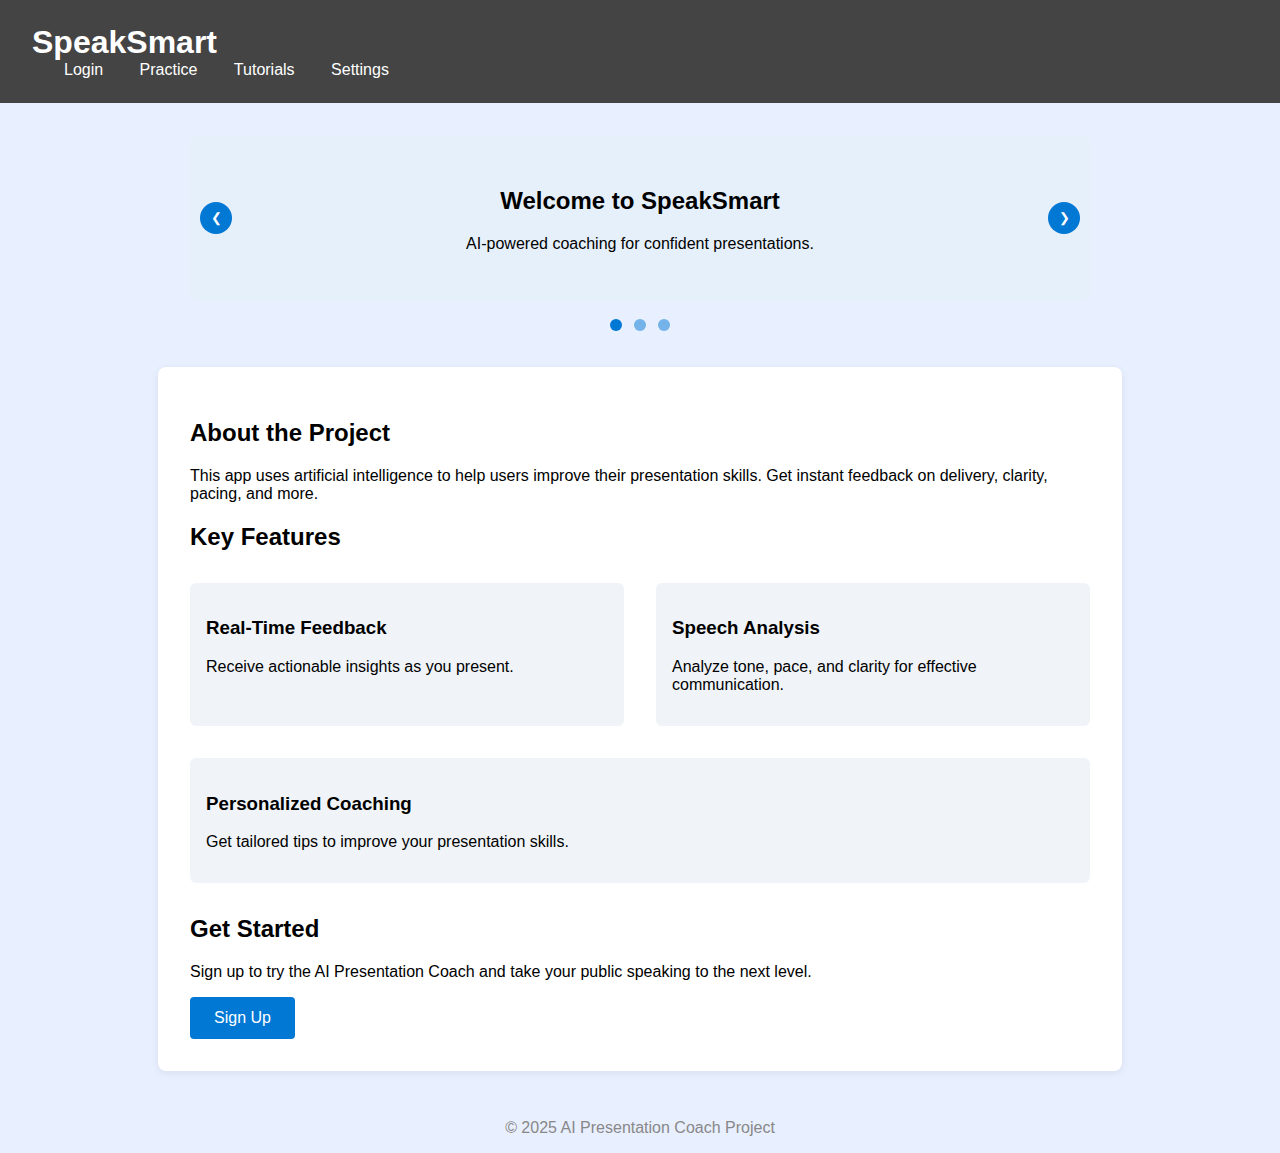
<file: index.html>
<!DOCTYPE html>
<html lang="en">
<head>
    <meta charset="UTF-8">
    <title>SpeakSmart</title>
    <meta name="viewport" content="width=device-width, initial-scale=1.0">
    <link rel="stylesheet" href="styles.css">
    <link rel="script" href="script.js" defer>
</head>
<body>
    <header>
        <div>
            <h1 style="margin: 0">SpeakSmart</h1>
        </div>
        <nav>
            <div class="dropdown" style="display:inline-block; position:relative;">
            <a href="login.html" style="color:#fff; text-decoration:none; margin-left:2rem;">Login</a>
            </div>
            <div class="dropdown" style="display:inline-block; position:relative;">
            <a href="practice.html" style="color:#fff; text-decoration:none; margin-left:2rem;">Practice</a>
            <div class="dropdown-content" style="display:none; position:absolute; background:#0078d4; min-width:160px; z-index:1;">
                <a href="practice_speech.html" style="color:#fff; text-decoration:none; display:block; padding:0.5rem;">Speech Practice</a>
                <a href="practice_pitch.html" style="color:#fff; text-decoration:none; display:block; padding:0.5rem;">Pitch Practice</a>
            </div>
            </div>
            <div class="dropdown" style="display:inline-block; position:relative;">
            <a href="tutorials.html" style="color:#fff; text-decoration:none; margin-left:2rem;">Tutorials</a>
            <div class="dropdown-content" style="display:none; position:absolute; background:#0078d4; min-width:160px; z-index:1;">
                <a href="tutorials_beginner.html" style="color:#fff; text-decoration:none; display:block; padding:0.5rem;">Beginner</a>
                <a href="tutorials_advanced.html" style="color:#fff; text-decoration:none; display:block; padding:0.5rem;">Advanced</a>
            </div>
            </div>
            <div class="dropdown" style="display:inline-block; position:relative;">
            <a href="settings.html" style="color:#fff; text-decoration:none; margin-left:2rem;">Settings</a>
            <div class="dropdown-content" style="display:none; position:absolute; background:#0078d4; min-width:160px; z-index:1;">
                <a href="settings_profile.html" style="color:#fff; text-decoration:none; display:block; padding:0.5rem;">Profile</a>
                <a href="settings_preferences.html" style="color:#fff; text-decoration:none; display:block; padding:0.5rem;">Preferences</a>
            </div>
            </div>
        </nav>
        <script>
            // Simple dropdown hover logic
            document.querySelectorAll('.dropdown').forEach(function(drop) {
            drop.addEventListener('mouseenter', function() {
                var content = drop.querySelector('.dropdown-content');
                if(content) content.style.display = 'block';
            });
            drop.addEventListener('mouseleave', function() {
                var content = drop.querySelector('.dropdown-content');
                if(content) content.style.display = 'none';
            });
            });
        </script>
    </header>
    <!-- Carousel Section -->
    <section class="carousel-container" style="width:100%; max-width:900px; margin:2rem auto;">
        <div class="carousel" style="position:relative; overflow:hidden; border-radius:8px;">
            <div class="carousel-slides" style="display:flex; transition:transform 0.5s ease;">
                <div class="carousel-slide" style="min-width:100%; box-sizing:border-box; background:#e6f0fa; padding:2rem; text-align:center;">
                    <h2>Welcome to SpeakSmart</h2>
                    <p>AI-powered coaching for confident presentations.</p>
                </div>
                <div class="carousel-slide" style="min-width:100%; box-sizing:border-box; background:#f0e6fa; padding:2rem; text-align:center;">
                    <h2>Instant Feedback</h2>
                    <p>Get real-time insights as you practice.</p>
                </div>
                <div class="carousel-slide" style="min-width:100%; box-sizing:border-box; background:#e6fae6; padding:2rem; text-align:center;">
                    <h2>Personalized Tips</h2>
                    <p>Improve your delivery with tailored advice.</p>
                </div>
            </div>
            <button class="carousel-prev" style="position:absolute; top:50%; left:10px; transform:translateY(-50%); background:#0078d4; color:#fff; border:none; border-radius:50%; width:32px; height:32px; cursor:pointer;">&#10094;</button>
            <button class="carousel-next" style="position:absolute; top:50%; right:10px; transform:translateY(-50%); background:#0078d4; color:#fff; border:none; border-radius:50%; width:32px; height:32px; cursor:pointer;">&#10095;</button>
        </div>
        <div class="carousel-dots" style="text-align:center; margin-top:1rem;">
            <span class="dot" style="height:12px; width:12px; margin:0 4px; background:#0078d4; border-radius:50%; display:inline-block; cursor:pointer; opacity:0.5;"></span>
            <span class="dot" style="height:12px; width:12px; margin:0 4px; background:#0078d4; border-radius:50%; display:inline-block; cursor:pointer; opacity:0.5;"></span>
            <span class="dot" style="height:12px; width:12px; margin:0 4px; background:#0078d4; border-radius:50%; display:inline-block; cursor:pointer; opacity:0.5;"></span>
        </div>
        <script>
            // Simple Carousel Logic
            const slides = document.querySelector('.carousel-slides');
            const dots = document.querySelectorAll('.dot');
            let currentIndex = 0;
            function showSlide(index) {
                slides.style.transform = 'translateX(' + (-index * 100) + '%)';
                dots.forEach((dot, i) => {
                    dot.style.opacity = i === index ? '1' : '0.5';
                });
            }
            document.querySelector('.carousel-prev').onclick = function() {
                currentIndex = (currentIndex === 0) ? 2 : currentIndex - 1;
                showSlide(currentIndex);
            };
            document.querySelector('.carousel-next').onclick = function() {
                currentIndex = (currentIndex === 2) ? 0 : currentIndex + 1;
                showSlide(currentIndex);
            };
            dots.forEach((dot, i) => {
                dot.onclick = function() {
                    currentIndex = i;
                    showSlide(currentIndex);
                };
            });
            showSlide(currentIndex);
        </script>
    </section>
    <main>
        <section>
            <h2>About the Project</h2>
            <p>
                This app uses artificial intelligence to help users improve their presentation skills. Get instant feedback on delivery, clarity, pacing, and more.
            </p>
        </section>
        <section>
            <h2>Key Features</h2>
            <div class="features">
                <div class="feature">
                    <h3>Real-Time Feedback</h3>
                    <p>Receive actionable insights as you present.</p>
                </div>
                <div class="feature">
                    <h3>Speech Analysis</h3>
                    <p>Analyze tone, pace, and clarity for effective communication.</p>
                </div>
                <div class="feature">
                    <h3>Personalized Coaching</h3>
                    <p>Get tailored tips to improve your presentation skills.</p>
                </div>
            </div>
        </section>
        <section>
            <h2>Get Started</h2>
            <p>
                Sign up to try the AI Presentation Coach and take your public speaking to the next level.
            </p>
            <button style="padding:0.75rem 1.5rem; font-size:1rem; border:none; border-radius:4px; background:#0078d4; color:#fff; cursor:pointer;">
                Sign Up
            </button>
        </section>
    </main>
    <footer>
        &copy; 2025 AI Presentation Coach Project
    </footer>
</body>
</html>
</file>
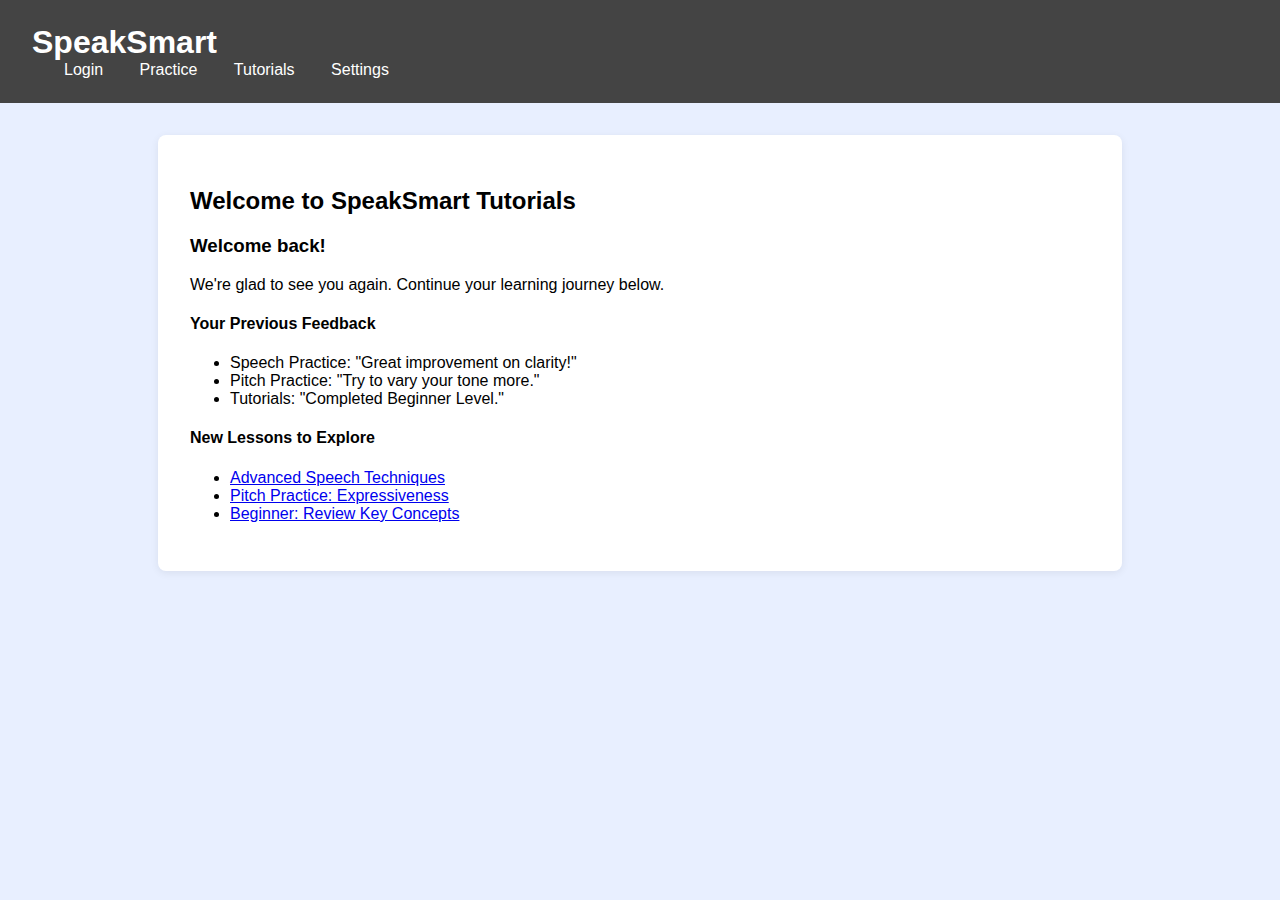
<file: dashboard.html>
<!DOCTYPE html>
<html lang="en">
<head>
    <meta charset="UTF-8">
    <title>SpeakSmart Tutorials</title>
    <meta name="viewport" content="width=device-width, initial-scale=1.0">
    <link rel="stylesheet" href="styles.css">
    <link rel="script" href="script.js" defer>
</head>
<body>
    <header>
        <div>
            <h1 style="margin: 0">SpeakSmart</h1>
        </div>
        <nav>
            <div class="dropdown" style="display:inline-block; position:relative;">
            <a href="login.html" style="color:#fff; text-decoration:none; margin-left:2rem;">Login</a>
            </div>
            <div class="dropdown" style="display:inline-block; position:relative;">
            <a href="practice.html" style="color:#fff; text-decoration:none; margin-left:2rem;">Practice</a>
            <div class="dropdown-content" style="display:none; position:absolute; background:#0078d4; min-width:160px; z-index:1;">
                <a href="practice_speech.html" style="color:#fff; text-decoration:none; display:block; padding:0.5rem;">Speech Practice</a>
                <a href="practice_pitch.html" style="color:#fff; text-decoration:none; display:block; padding:0.5rem;">Pitch Practice</a>
            </div>
            </div>
            <div class="dropdown" style="display:inline-block; position:relative;">
            <a href="tutorials.html" style="color:#fff; text-decoration:none; margin-left:2rem;">Tutorials</a>
            <div class="dropdown-content" style="display:none; position:absolute; background:#0078d4; min-width:160px; z-index:1;">
                <a href="tutorials_beginner.html" style="color:#fff; text-decoration:none; display:block; padding:0.5rem;">Beginner</a>
                <a href="tutorials_advanced.html" style="color:#fff; text-decoration:none; display:block; padding:0.5rem;">Advanced</a>
            </div>
            </div>
            <div class="dropdown" style="display:inline-block; position:relative;">
            <a href="settings.html" style="color:#fff; text-decoration:none; margin-left:2rem;">Settings</a>
            <div class="dropdown-content" style="display:none; position:absolute; background:#0078d4; min-width:160px; z-index:1;">
                <a href="settings_profile.html" style="color:#fff; text-decoration:none; display:block; padding:0.5rem;">Profile</a>
                <a href="settings_preferences.html" style="color:#fff; text-decoration:none; display:block; padding:0.5rem;">Preferences</a>
            </div>
            </div>
        </nav>
    </header>
    <main>
        <h2>Welcome to SpeakSmart Tutorials</h2>
        <section class="dashboard-welcome">
            <h3>Welcome back!</h3>
            <p>We're glad to see you again. Continue your learning journey below.</p>
        </section>
        <section class="dashboard-feedback">
            <h4>Your Previous Feedback</h4>
            <ul>
            <li>Speech Practice: "Great improvement on clarity!"</li>
            <li>Pitch Practice: "Try to vary your tone more."</li>
            <li>Tutorials: "Completed Beginner Level."</li>
            </ul>
        </section>
        <section class="dashboard-lessons">
            <h4>New Lessons to Explore</h4>
            <ul>
            <li><a href="tutorials_advanced.html">Advanced Speech Techniques</a></li>
            <li><a href="practice_pitch.html">Pitch Practice: Expressiveness</a></li>
            <li><a href="tutorials_beginner.html">Beginner: Review Key Concepts</a></li>
            </ul>
        </section>
    </main>
</body>
</html>
</file>
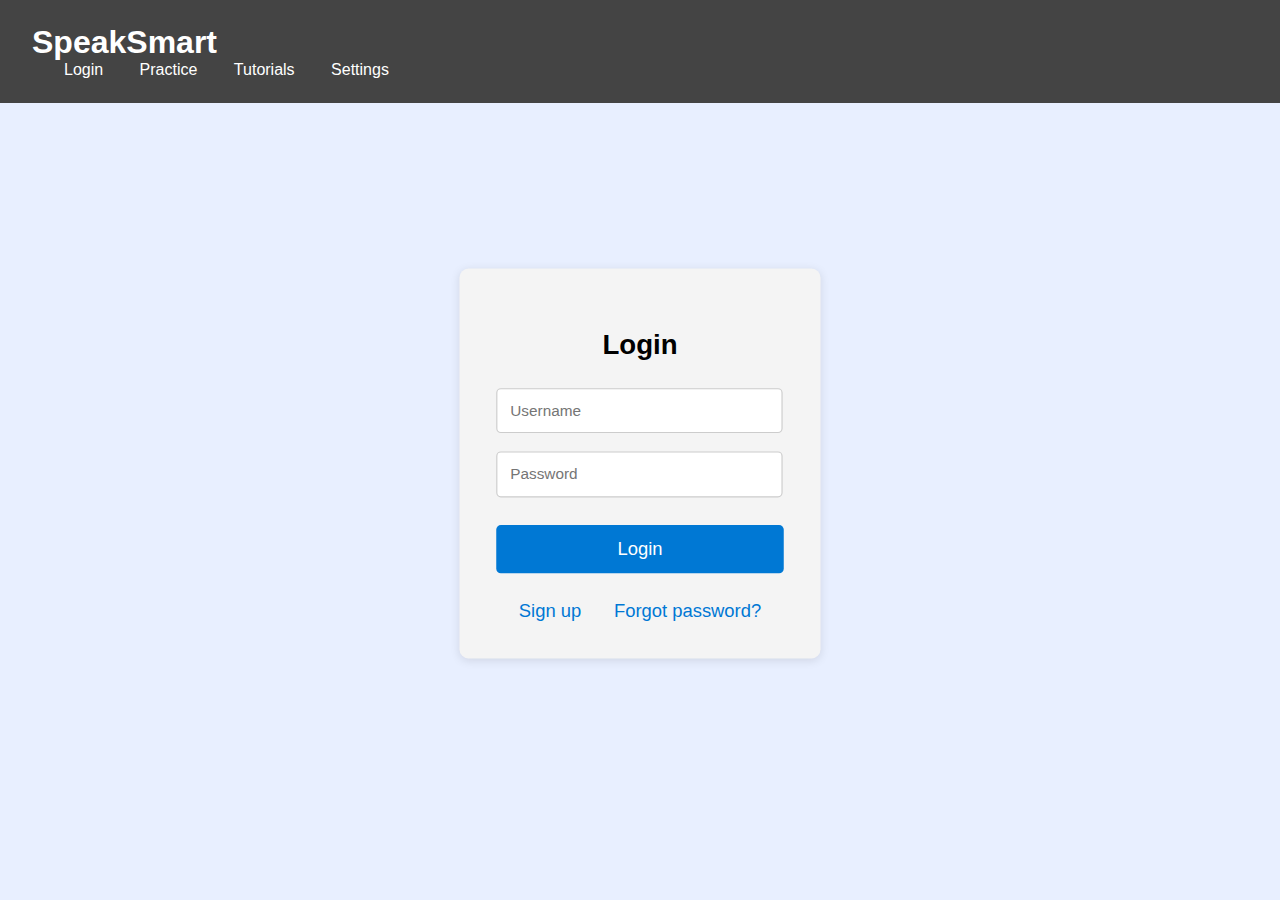
<file: login.html>
<!DOCTYPE html>
<html lang="en">
<head>
    <meta charset="UTF-8">
    <title>Login</title>
    <meta name="viewport" content="width=device-width, initial-scale=1.0">
    <link rel="stylesheet" href="styles.css">
    <link rel="script" href="script.js" defer>
</head>
<body>
    <header>
        <div>
            <h1 style="margin: 0">SpeakSmart</h1>
            <style>
                html, body {
                    height: 100%;
                    margin: 0;
                    padding: 0;
                    overflow: hidden;
                }
                body {
                    width: 100vw;
                    height: 100vh;
                }
                main > form {
                    min-width: 240px !important;
                    max-width: 320px;
                    padding: 1.5rem !important;
                }
            </style>
        </div>
        <nav>
            <div class="dropdown" style="display:inline-block; position:relative;">
            <a href="login.html" style="color:#fff; text-decoration:none; margin-left:2rem;">Login</a>
            </div>
            <div class="dropdown" style="display:inline-block; position:relative;">
            <a href="practice.html" style="color:#fff; text-decoration:none; margin-left:2rem;">Practice</a>
            <div class="dropdown-content" style="display:none; position:absolute; background:#0078d4; min-width:160px; z-index:1;">
                <a href="practice_speech.html" style="color:#fff; text-decoration:none; display:block; padding:0.5rem;">Speech Practice</a>
                <a href="practice_pitch.html" style="color:#fff; text-decoration:none; display:block; padding:0.5rem;">Pitch Practice</a>
            </div>
            </div>
            <div class="dropdown" style="display:inline-block; position:relative;">
            <a href="tutorials.html" style="color:#fff; text-decoration:none; margin-left:2rem;">Tutorials</a>
            <div class="dropdown-content" style="display:none; position:absolute; background:#0078d4; min-width:160px; z-index:1;">
                <a href="tutorials_beginner.html" style="color:#fff; text-decoration:none; display:block; padding:0.5rem;">Beginner</a>
                <a href="tutorials_advanced.html" style="color:#fff; text-decoration:none; display:block; padding:0.5rem;">Advanced</a>
            </div>
            </div>
            <div class="dropdown" style="display:inline-block; position:relative;">
            <a href="settings.html" style="color:#fff; text-decoration:none; margin-left:2rem;">Settings</a>
            <div class="dropdown-content" style="display:none; position:absolute; background:#0078d4; min-width:160px; z-index:1;">
                <a href="settings_profile.html" style="color:#fff; text-decoration:none; display:block; padding:0.5rem;">Profile</a>
                <a href="settings_preferences.html" style="color:#fff; text-decoration:none; display:block; padding:0.5rem;">Preferences</a>
            </div>
            </div>
        </nav>
        <script>
            // Simple dropdown hover logic
            document.querySelectorAll('.dropdown').forEach(function(drop) {
            drop.addEventListener('mouseenter', function() {
                var content = drop.querySelector('.dropdown-content');
                if(content) content.style.display = 'block';
            });
            drop.addEventListener('mouseleave', function() {
                var content = drop.querySelector('.dropdown-content');
                if(content) content.style.display = 'none';
            });
            });
        </script>
    </header>
    <div style="display: flex; justify-content: center; align-items: center; height: 80vh;">
        <form action="dashboard.html" method="post" style="background: #f4f4f4; padding: 2rem; border-radius: 8px; box-shadow: 0 2px 8px rgba(0,0,0,0.1); min-width: 180px; width: 60%; max-width: 250px; transform: scale(1.15);">
            <h2 style="text-align:center; margin-bottom:1.5rem;">Login</h2>
            <div style="margin-bottom: 1rem;">
                <input type="text" id="username" name="username" required placeholder="Username" style="width:90%; padding:0.7rem; border:1px solid #ccc; border-radius:4px;">
            </div>
            <div style="margin-bottom: 1.5rem;">
                <input type="password" id="password" name="password" required placeholder="Password" style="width:90%; padding:0.7rem; border:1px solid #ccc; border-radius:4px;">
            </div>
            <button type="button" onclick="window.location.href='dashboard.html'" style="width:100%; padding:0.75rem; background:#0078d4; color:#fff; border:none; border-radius:4px; font-size:1rem;">Login</button>
            <div style="margin-top:1.5rem; text-align:center;">
                <a href="signup.html" style="margin-right:1.5rem; color:#0078d4; text-decoration:none;">Sign up</a>
                <a href="forgot_password.html" style="color:#0078d4; text-decoration:none;">Forgot password?</a>
            </div>
        </form>
    </div>
</file>
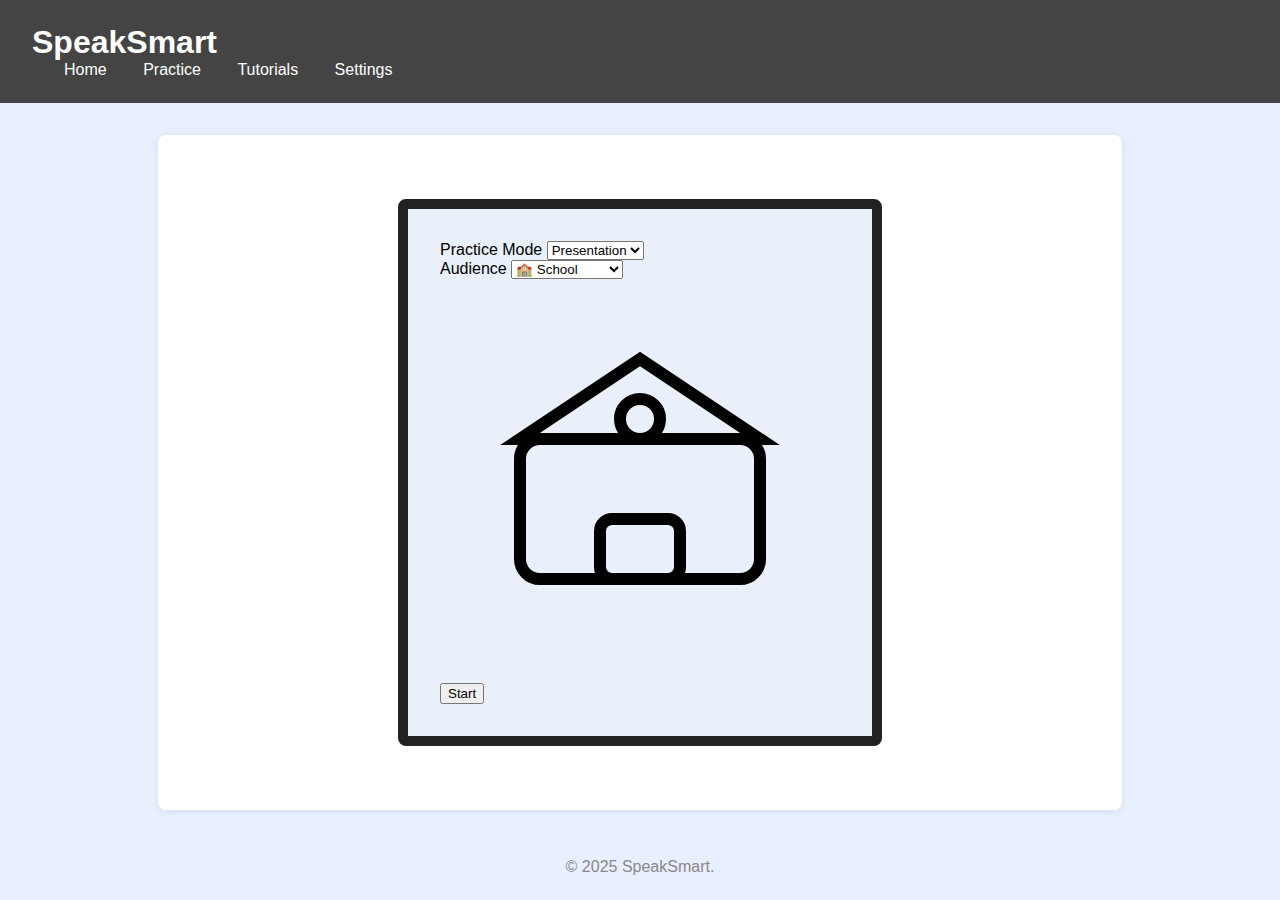
<file: practice.html>
<!DOCTYPE html>
<html lang="en">
<head>
    <meta charset="UTF-8">
    <meta name="viewport" content="width=device-width, initial-scale=1.0">
    <title>Practice | SpeakSmart</title>
    <link rel="stylesheet" href="styles.css">
    <link rel="script" href="script.js" defer>
</head>
<body>
    <header>
        <div>
            <h1 style="margin: 0;">SpeakSmart</h1>
        </div>
        <nav>
            <a href="dashboard.html" style="color:#fff; text-decoration:none; margin-left:2rem;">Home</a>
            <a href="practice.html" style="color:#fff; text-decoration:none; margin-left:2rem;">Practice</a>
            <a href="tutorials.html" style="color:#fff; text-decoration:none; margin-left:2rem;">Tutorials</a>
            <a href="settings.html" style="color:#fff; text-decoration:none; margin-left:2rem;">Settings</a>
        </nav>
    </header>
    <main>
        <section style="max-width:400px; margin:2rem auto; background:#eaf0fa; border:10px solid #222; border-radius:8px; padding:2rem;">
            <div class="section">
                <span class="label">Practice Mode</span>
                <script>
                    document.addEventListener('DOMContentLoaded', function() {
                        const startBtn = document.getElementById('startBtn');
                        startBtn.addEventListener('click', async function() {
                            // Start video and audio
                            try {
                                const stream = await navigator.mediaDevices.getUserMedia({ video: true, audio: true });
                                let video = document.getElementById('practiceVideo');
                                if (!video) {
                                    video = document.createElement('video');
                                    video.id = 'practiceVideo';
                                    video.autoplay = true;
                                    video.muted = true;
                                    video.style.width = '100%';
                                    video.style.marginTop = '1rem';
                                    startBtn.parentNode.appendChild(video);
                                }
                                video.srcObject = stream;
                            } catch (err) {
                                alert('Could not access camera/microphone: ' + err.message);
                            }

                            // Start presentation (placeholder)
                            let presentation = document.getElementById('presentationArea');
                            if (!presentation) {
                                presentation = document.createElement('div');
                                presentation.id = 'presentationArea';
                                presentation.textContent = 'Presentation started...';
                                presentation.style.marginTop = '1rem';
                                presentation.style.background = '#fffbe6';
                                presentation.style.padding = '1rem';
                                presentation.style.borderRadius = '6px';
                                startBtn.parentNode.appendChild(presentation);
                            }
                        });
                    });
                </script>
                <select id="practiceModeSelect">
                    <option value="presentation">Presentation</option>
                    <option value="interview">Interview</option>
                    <option value="debate">Debate</option>
                </select>
            </div>
            <div class="section">
                <span class="label">Audience</span>
                <select id="audienceSelect">
                    <option value="school">&#127979; School</option>
                    <option value="business">&#128188; Business</option>
                    <option value="conference">&#127891; Conference</option>
                    <option value="online">&#128187; Online</option>
                </select>
            </div>
            <svg class="icon" xmlns="http://www.w3.org/2000/svg" fill="none" viewBox="0 0 100 100" stroke="black">
                <g stroke-width="3">
                    <rect x="20" y="40" width="60" height="35" rx="5"/>
                    <polygon points="50,20 20,40 80,40"/>
                    <circle cx="50" cy="35" r="5"/>
                    <rect x="40" y="60" width="20" height="15" rx="3"/>
                </g>
            </svg>
            <button class="start-btn" id="startBtn">Start</button>
        </section>
    </main>
    <footer>
        &copy; 2025 SpeakSmart.
    </footer>
    <script src="script.js"></script>
</body>
</html>
</file>
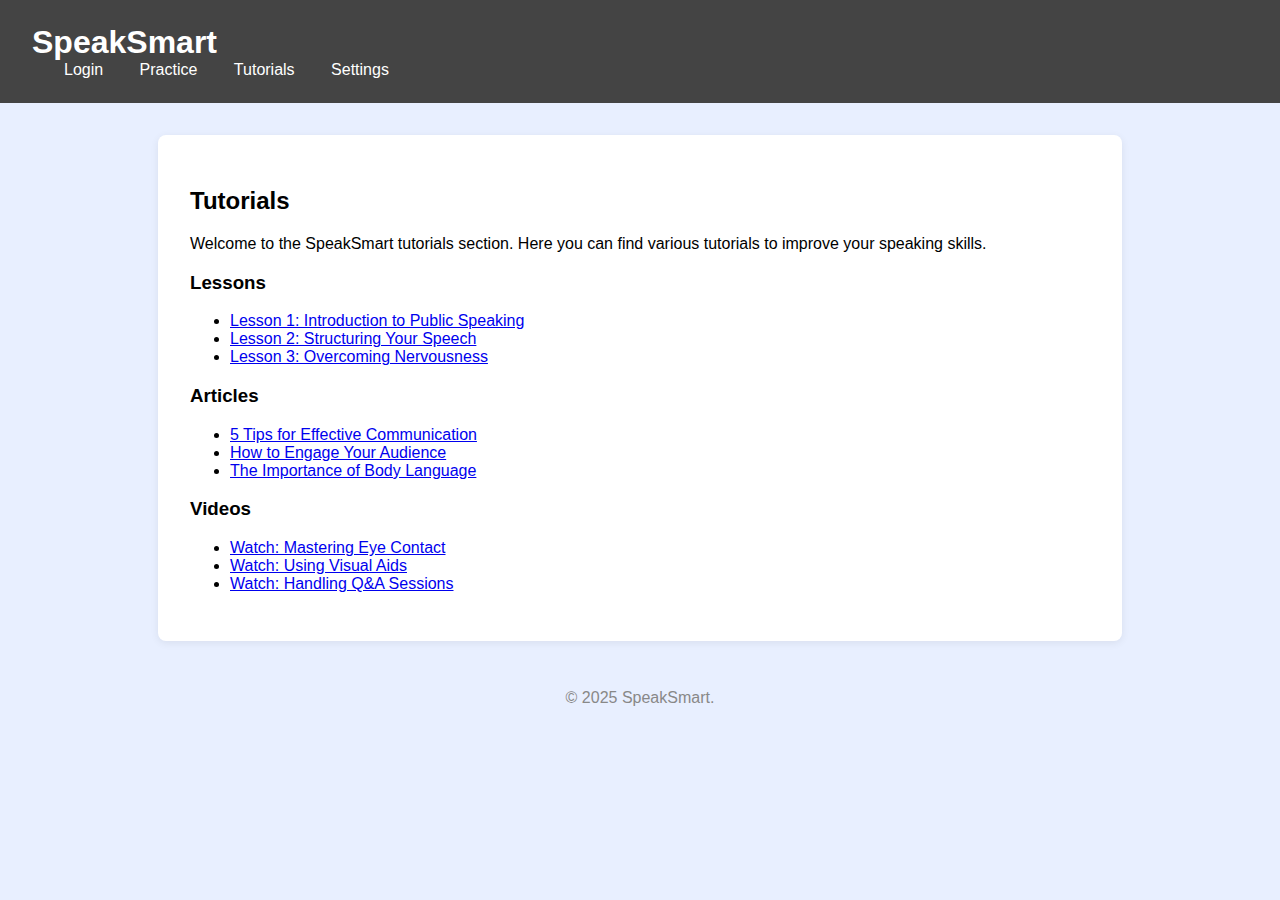
<file: tutorials.html>
<!DOCTYPE html>
<html lang="en">
<head>
    <meta charset="UTF-8">
    <title>SpeakSmart Tutorials</title>
    <meta name="viewport" content="width=device-width, initial-scale=1.0">
    <link rel="stylesheet" href="styles.css">
    <link rel="script" href="script.js" defer>
</head>
<body>
    <header>
        <div>
            <h1 style="margin: 0">SpeakSmart</h1>
        </div>
        <nav>
            <div class="dropdown" style="display:inline-block; position:relative;">
            <a href="login.html" style="color:#fff; text-decoration:none; margin-left:2rem;">Login</a>
            </div>
            <div class="dropdown" style="display:inline-block; position:relative;">
            <a href="practice.html" style="color:#fff; text-decoration:none; margin-left:2rem;">Practice</a>
            <div class="dropdown-content" style="display:none; position:absolute; background:#0078d4; min-width:160px; z-index:1;">
                <a href="practice_speech.html" style="color:#fff; text-decoration:none; display:block; padding:0.5rem;">Speech Practice</a>
                <a href="practice_pitch.html" style="color:#fff; text-decoration:none; display:block; padding:0.5rem;">Pitch Practice</a>
            </div>
            </div>
            <div class="dropdown" style="display:inline-block; position:relative;">
            <a href="tutorials.html" style="color:#fff; text-decoration:none; margin-left:2rem;">Tutorials</a>
            <div class="dropdown-content" style="display:none; position:absolute; background:#0078d4; min-width:160px; z-index:1;">
                <a href="tutorials_beginner.html" style="color:#fff; text-decoration:none; display:block; padding:0.5rem;">Beginner</a>
                <a href="tutorials_advanced.html" style="color:#fff; text-decoration:none; display:block; padding:0.5rem;">Advanced</a>
            </div>
            </div>
            <div class="dropdown" style="display:inline-block; position:relative;">
            <a href="settings.html" style="color:#fff; text-decoration:none; margin-left:2rem;">Settings</a>
            <div class="dropdown-content" style="display:none; position:absolute; background:#0078d4; min-width:160px; z-index:1;">
                <a href="settings_profile.html" style="color:#fff; text-decoration:none; display:block; padding:0.5rem;">Profile</a>
                <a href="settings_preferences.html" style="color:#fff; text-decoration:none; display:block; padding:0.5rem;">Preferences</a>
            </div>
            </div>
        </nav>
    </header>
    <main>
        <section>
            <h2>Tutorials</h2>
            <p>Welcome to the SpeakSmart tutorials section. Here you can find various tutorials to improve your speaking skills.</p>
        </section>
        <section id="lessons">
            <h3>Lessons</h3>
            <ul>
                <li><a href="#">Lesson 1: Introduction to Public Speaking</a></li>
                <li><a href="#">Lesson 2: Structuring Your Speech</a></li>
                <li><a href="#">Lesson 3: Overcoming Nervousness</a></li>
            </ul>
        </section>
        <section id="articles">
            <h3>Articles</h3>
            <ul>
                <li><a href="#">5 Tips for Effective Communication</a></li>
                <li><a href="#">How to Engage Your Audience</a></li>
                <li><a href="#">The Importance of Body Language</a></li>
            </ul>
        </section>
        <section id="videos">
            <h3>Videos</h3>
            <ul>
                <li><a href="#">Watch: Mastering Eye Contact</a></li>
                <li><a href="#">Watch: Using Visual Aids</a></li>
                <li><a href="#">Watch: Handling Q&amp;A Sessions</a></li>
            </ul>
        </section>
    </main>
    <footer>
        &copy; 2025 SpeakSmart.
    </footer>
    <script src="script.js"></script>
</body>
</html>
</file>
<file: styles.css>
body {
    font-family: Arial, sans-serif;
    margin: 0;
    background: #E8EFFF;
}

header {
    background: #444444;
    color: #fff;
    padding: 1.5rem 2rem;
}

main {
    max-width: 900px;
    margin: 2rem auto;
    background: #fff;
    border-radius: 8px;
    box-shadow: 0 2px 8px rgba(0,0,0,0.07);
    padding: 2rem;
}

h1 {
    margin-top: 0;
}

.features {
    display: flex;
    gap: 2rem;
    flex-wrap: wrap;
    margin: 2rem 0;
}

.feature {
    flex: 1 1 250px;
    background: #f0f4f8;
    padding: 1rem;
    border-radius: 6px;
}

footer {
    text-align: center;
    color: #888;
    padding: 1rem 0;
    margin-top: 2rem;
}
</file>
